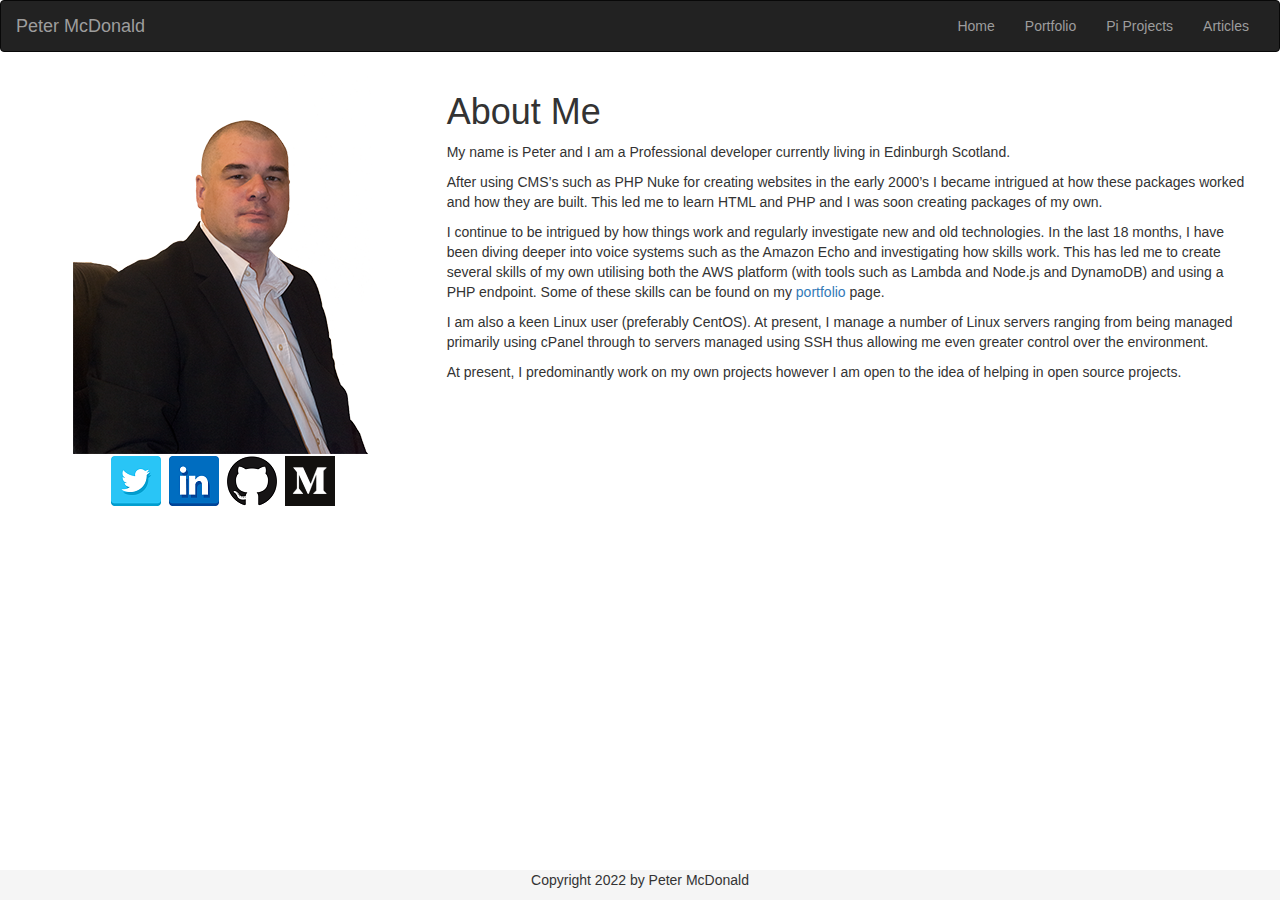
<file: index.html>
<!DOCTYPE html>
<html lang='en'>
<head>
    <meta charset='utf-8'>
    <meta name='viewport' content='width=device-width, initial-scale=1'>
    <link rel='stylesheet' href="css/bootstrap.min.css">
    <link rel='stylesheet' href="css/portfolio.css">
    <title>Peter McDonald</title>
</head>
<body>

<nav class="navbar navbar-inverse navbar-default">
    <div class="container-fluid">
        <!-- Brand and toggle get grouped for better mobile display -->
        <div class="navbar-header">
            <button type="button" class="navbar-toggle collapsed" data-toggle="collapse"
                    data-target="#bs-example-navbar-collapse-1" aria-expanded="false">
                <span class="sr-only">Toggle navigation</span>
                <span class="icon-bar"></span>
                <span class="icon-bar"></span>
                <span class="icon-bar"></span>
            </button>
            <a class="navbar-brand" href="index.html">Peter McDonald</a>
        </div>

        <!-- Collect the nav links, forms, and other content for toggling -->
        <div class="collapse navbar-collapse" id="bs-example-navbar-collapse-1">
            <ul class="nav navbar-nav navbar-right">
                <li><a href="index.html">Home</a></li>
                <li><a href="portfolio.html">Portfolio</a></li>
                <li><a href="pi-projects.html">Pi Projects</a></li>
                <li><a href="articles.html">Articles</a></li>
            </ul>
        </div><!-- /.navbar-collapse -->
    </div><!-- /.container-fluid -->
</nav>

<main class='container-fluid content'>
    <section id="profile-sidebar" class="col-12 col-sm-4 text-center">
        <figure>
            <img src="images/profile.png" alt="Peter McDonald" class="img-responsive center-block"/>
        </figure>
        <section>
            <ul class="social-media-list">
                <li class="social-media">
                    <a href="https://twitter.com/MyWebMyWay" rel="noopener noreferrer" target="_blank">
                        <img src="images/socialmedia/twitter.png" alt="Twitter" class="sm img-responsive" width="50"
                             height="50"/>
                    </a>
                </li>
                <li class="social-media">
                    <a href="https://uk.linkedin.com/in/peterdmcdonald" rel="noopener noreferrer" target="_blank">
                        <img src="images/socialmedia/linkedin.png" alt="LinkedIn" class="sm img-responsive" width="50"
                             height="50"/>
                    </a>
                </li>
                <li class="social-media">
                    <a href="https://github.com/petermcd" rel="noopener noreferrer" target="_blank">
                        <img src="images/socialmedia/github.png" alt="GitHub" class="sm img-responsive" width="50"
                             height="50"/>
                    </a>
                </li>
                <li class="social-media">
                    <a href="https://medium.com/@petermcd" rel="noopener noreferrer" target="_blank">
                        <img src="images/socialmedia/medium.png" alt="Medium" class="sm img-responsive" width="50"
                             height="50"/>
                    </a>
                </li>
            </ul>

        </section>

    </section>
    <article class="col-12 col-sm-8 biography">
        <h1>About Me</h1>
        <p>My name is Peter and I am a Professional developer currently living in Edinburgh Scotland.</p>
        <p>After using CMS’s such as PHP Nuke for creating websites in the early 2000’s I became intrigued at how these
            packages worked and how they are built. This led me to learn HTML and PHP and I was soon creating packages
            of my own.</p>
        <p>I continue to be intrigued by how things work and regularly investigate new and old technologies. In the last
            18 months, I have been diving deeper into voice systems such as the Amazon Echo and investigating how skills
            work. This has led me to create several skills of my own utilising both the AWS platform (with tools such as
            Lambda and Node.js and DynamoDB) and using a PHP endpoint. Some of these skills can be found on my <a
                    href="portfolio.html" target="_self">portfolio</a> page.</p>
        <p>I am also a keen Linux user (preferably CentOS). At present, I manage a number of Linux servers ranging from
            being managed primarily using cPanel through to servers managed using SSH thus allowing me even greater
            control over the environment.</p>
        <p>At present, I predominantly work on my own projects however I am open to the idea of helping in open source
            projects.</p>
    </article>
</main>

<footer class="clearfix">
    Copyright 2022 by Peter McDonald
</footer>
<script src="https://ajax.googleapis.com/ajax/libs/jquery/1.12.0/jquery.min.js" type="application/javascript"></script>
<script src="https://maxcdn.bootstrapcdn.com/bootstrap/3.3.6/js/bootstrap.min.js"
        type="application/javascript"></script>
</body>
</html>
</file>
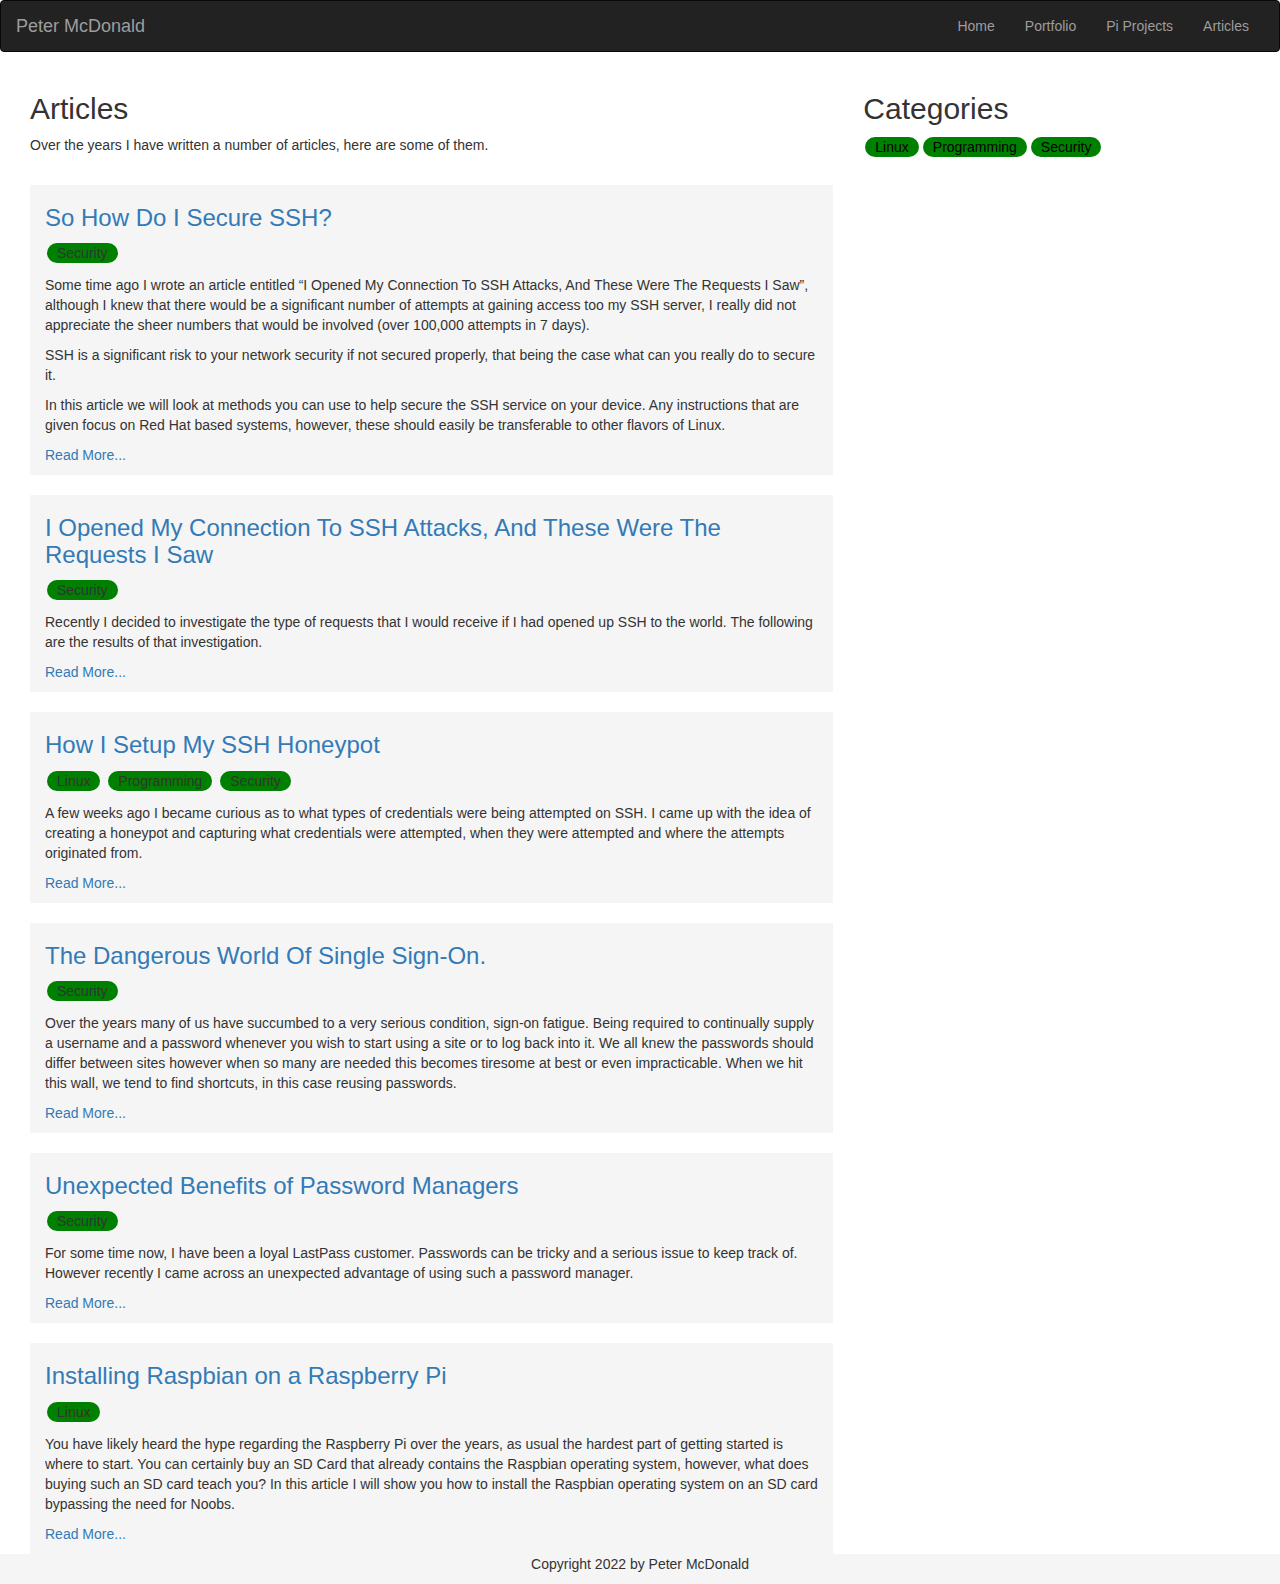
<file: articles.html>
<!DOCTYPE html>
<html lang='en'>
<head>
    <meta charset='utf-8'>
    <meta name='viewport' content='width=device-width, initial-scale=1'>
    <link rel='stylesheet'
          href="css/bootstrap.min.css">
    <link rel='stylesheet' href="css/portfolio.css">
    <title>Articles - Peter McDonald</title>
</head>
<body>
<nav class="navbar navbar-inverse navbar-default">
    <div class="container-fluid">
        <!-- Brand and toggle get grouped for better mobile display -->
        <div class="navbar-header">
            <button type="button" class="navbar-toggle collapsed" data-toggle="collapse"
                    data-target="#bs-example-navbar-collapse-1" aria-expanded="false">
                <span class="sr-only">Toggle navigation</span>
                <span class="icon-bar"></span>
                <span class="icon-bar"></span>
                <span class="icon-bar"></span>
            </button>
            <a class="navbar-brand" href="index.html">Peter McDonald</a>
        </div>

        <!-- Collect the nav links, forms, and other content for toggling -->
        <div class="collapse navbar-collapse" id="bs-example-navbar-collapse-1">
            <ul class="nav navbar-nav navbar-right">
                <li><a href="index.html">Home</a></li>
                <li><a href="portfolio.html">Portfolio</a></li>
                <li><a href="pi-projects.html">Pi Projects</a></li>
                <li><a href="articles.html">Articles</a></li>
            </ul>
        </div><!-- /.navbar-collapse -->
    </div><!-- /.container-fluid -->
</nav>

<div class='container-fluid content'>
    <main class="col-12 col-md-8">
        <div class="intro">
            <h2>
                Articles
            </h2>
            <p>
                Over the years I have written a number of articles, here are some of them.
            </p>
        </div>

        <div class="project clearfix col-12 col-lg-12">
            <section class="project-details">
                <h3>
                    <a class="url" href="https://medium.com/@petermcd/so-how-do-i-secure-ssh-69eacd7def25"
                       rel="noopener noreferrer">So How Do I Secure SSH?</a>
                </h3>
                <ul class="category-list">
                    <li class="category security">Security</li>
                </ul>
                <p>
                    Some time ago I wrote an article entitled “I Opened My Connection To SSH Attacks, And These Were The
                    Requests I Saw”, although I knew that there would be a significant number of attempts at gaining
                    access too my SSH server, I really did not appreciate the sheer numbers that would be involved (over
                    100,000 attempts in 7 days).
                </p>
                <p>
                    SSH is a significant risk to your network security if not secured properly, that being the case what
                    can you really do to secure it.
                </p>
                <p>
                    In this article we will look at methods you can use to help secure the SSH service on your device.
                    Any instructions that are given focus on Red Hat based systems, however, these should easily be
                    transferable to other flavors of Linux.
                </p>
                <p><a href="https://medium.com/@petermcd/so-how-do-i-secure-ssh-69eacd7def25">Read More...</a></p>
            </section>
        </div>

        <div class="project clearfix col-12 col-lg-12">
            <section class="project-details">
                <h3>
                    <a class="url"
                       href="https://medium.com/@petermcd/i-opened-my-connection-to-ssh-attacks-and-these-were-the-requests-i-saw-a5999d62e511"
                       rel="noopener noreferrer">I Opened My Connection To SSH Attacks, And These Were The Requests I
                        Saw</a>
                </h3>
                <ul class="category-list">
                    <li class="category security">Security</li>
                </ul>
                <p>
                    Recently I decided to investigate the type of requests that I would receive if I had opened up SSH
                    to the world. The following are the results of that investigation.
                </p>
                <p>
                    <a href="https://medium.com/@petermcd/i-opened-my-connection-to-ssh-attacks-and-these-were-the-requests-i-saw-a5999d62e511">Read
                        More...</a></p>
            </section>
        </div>

        <div class="project clearfix col-12 col-lg-12">
            <section class="project-details">
                <h3>
                    <a class="url" href="https://medium.com/@petermcd/how-i-setup-my-ssh-honeypot-b34b2bd3fba9"
                       rel="noopener noreferrer">How I Setup My SSH Honeypot</a>
                </h3>
                <ul class="category-list">
                    <li class="category linux">Linux</li>
                    <li class="category programming">Programming</li>
                    <li class="category security">Security</li>
                </ul>
                <p>
                    A few weeks ago I became curious as to what types of credentials were being attempted on SSH. I came
                    up with the idea of creating a honeypot and capturing what credentials were attempted, when they
                    were attempted and where the attempts originated from.
                </p>
                <p><a href="https://medium.com/@petermcd/how-i-setup-my-ssh-honeypot-b34b2bd3fba9">Read More...</a></p>
            </section>
        </div>

        <div class="project clearfix col-12 col-lg-12">
            <section class="project-details">
                <h3>
                    <a class="url"
                       href="https://medium.com/@petermcd/the-dangerous-world-of-single-sign-on-831c034b06c1"
                       rel="noopener noreferrer">The Dangerous World Of Single Sign-On.</a>
                </h3>
                <ul class="category-list">
                    <li class="category security">Security</li>
                </ul>
                <p>
                    Over the years many of us have succumbed to a very serious condition, sign-on fatigue. Being
                    required to continually supply a username and a password whenever you wish to start using a site or
                    to log back into it. We all knew the passwords should differ between sites however when so many are
                    needed this becomes tiresome at best or even impracticable. When we hit this wall, we tend to find
                    shortcuts, in this case reusing passwords.
                </p>
                <p><a href="https://medium.com/@petermcd/the-dangerous-world-of-single-sign-on-831c034b06c1">Read
                    More...</a></p>
            </section>
        </div>

        <div class="project clearfix col-12 col-lg-12">
            <section class="project-details">
                <h3>
                    <a class="url"
                       href="https://medium.com/@petermcd/the-unexpected-benefits-of-password-managers-cbddde0e4313"
                       rel="noopener noreferrer">Unexpected Benefits of Password Managers</a>
                </h3>
                <ul class="category-list">
                    <li class="category security">Security</li>
                </ul>
                <p>
                    For some time now, I have been a loyal LastPass customer. Passwords can be tricky and a serious
                    issue to keep track of. However recently I came across an unexpected advantage of using such a
                    password manager.
                </p>
                <p><a href="https://medium.com/@petermcd/the-unexpected-benefits-of-password-managers-cbddde0e4313">Read
                    More...</a></p>
            </section>
        </div>

        <div class="project clearfix col-12 col-lg-12">
            <section class="project-details">
                <h3>
                    <a class="url"
                       href="https://medium.com/@petermcd/installing-raspbian-on-a-raspberry-pi-7f75bf355043"
                       rel="noopener noreferrer">Installing Raspbian on a Raspberry Pi</a>
                </h3>
                <ul class="category-list">
                    <li class="category linux">Linux</li>
                </ul>
                <p>
                    You have likely heard the hype regarding the Raspberry Pi over the years, as usual the hardest part
                    of getting started is where to start. You can certainly buy an SD Card that already contains the
                    Raspbian operating system, however, what does buying such an SD card teach you?
                    In this article I will show you how to install the Raspbian operating system on an SD card bypassing
                    the need for Noobs.
                </p>
                <p><a href="https://medium.com/@petermcd/installing-raspbian-on-a-raspberry-pi-7f75bf355043">Read
                    More...</a></p>
            </section>
        </div>

    </main>
    <section class="col-12 col-md-4">
        <h2>Categories</h2>
        <ul class="filter-list">
        </ul>
        <ul class="remove-filter">
            <li class="remove-current-filter"><a href="#">Remove Filter</a></li>
        </ul>
    </section>
    <section class="category-details col-12 col-md-4">
        <h3><a href="http://petermcdonald.co.uk" target="_blank" rel="noopener noreferrer"></a></h3>
        <article></article>
    </section>
</div>
<footer class="clearfix">
    Copyright 2022 by Peter McDonald
</footer>
<script src="https://ajax.googleapis.com/ajax/libs/jquery/1.12.0/jquery.min.js" type="application/javascript"></script>
<script src="https://maxcdn.bootstrapcdn.com/bootstrap/3.3.6/js/bootstrap.min.js"
        type="application/javascript"></script>
<script src="js/articles.js" type="application/javascript"></script>
</body>
</html>
</file>
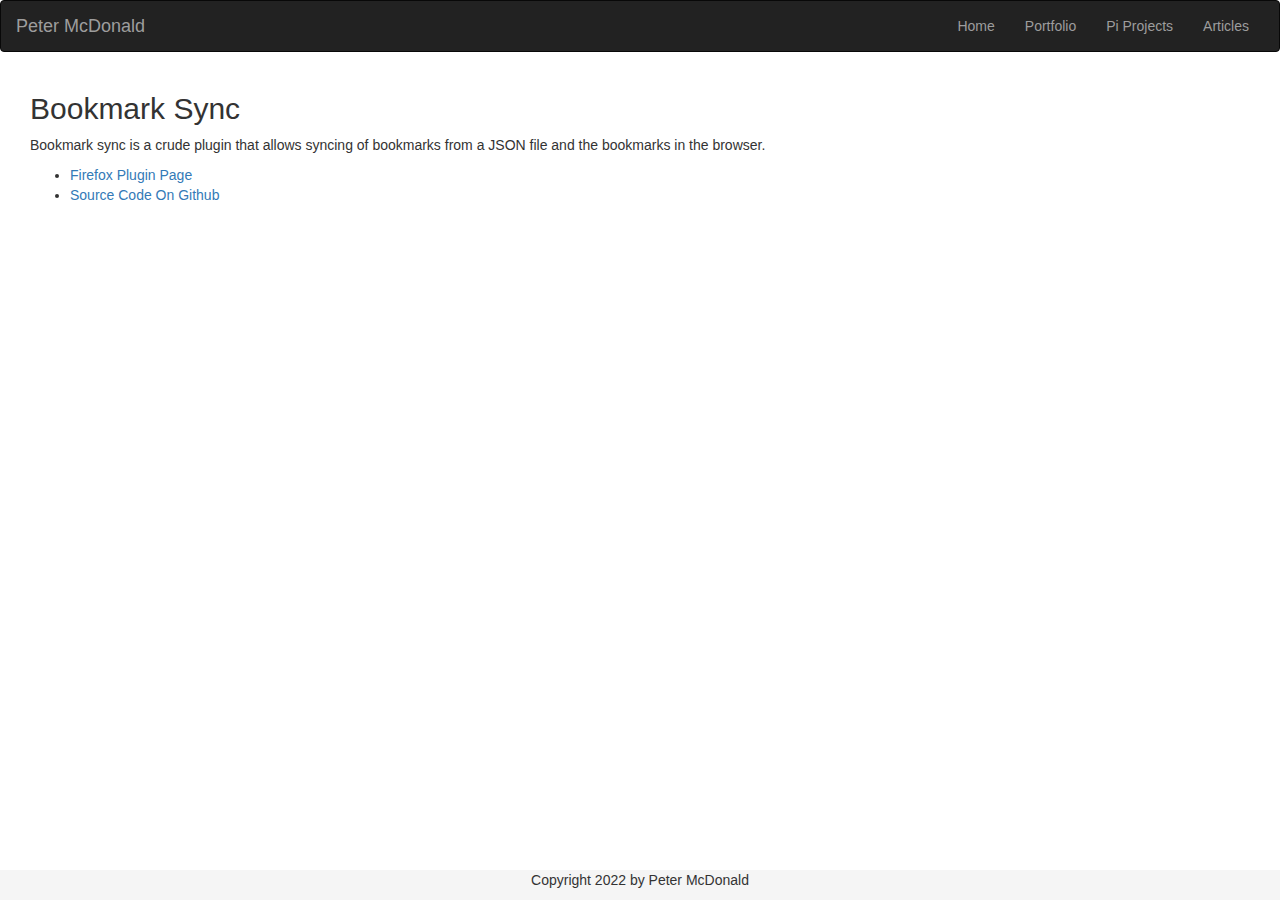
<file: bookmark-sync.html>
<!DOCTYPE html>
<html lang='en'>
<head>
    <meta charset='utf-8'>
    <meta name='viewport' content='width=device-width, initial-scale=1'>
    <link rel='stylesheet' href="css/bootstrap.min.css">
    <link rel='stylesheet' href="css/portfolio.css">
    <title>Bookmark Sync - Peter McDonald</title>
</head>
<body>

<nav class="navbar navbar-inverse navbar-default">
    <div class="container-fluid">
        <!-- Brand and toggle get grouped for better mobile display -->
        <div class="navbar-header">
            <button type="button" class="navbar-toggle collapsed" data-toggle="collapse"
                    data-target="#bs-example-navbar-collapse-1" aria-expanded="false">
                <span class="sr-only">Toggle navigation</span>
                <span class="icon-bar"></span>
                <span class="icon-bar"></span>
                <span class="icon-bar"></span>
            </button>
            <a class="navbar-brand" href="index.html">Peter McDonald</a>
        </div>

        <!-- Collect the nav links, forms, and other content for toggling -->
        <div class="collapse navbar-collapse" id="bs-example-navbar-collapse-1">
            <ul class="nav navbar-nav navbar-right">
                <li><a href="index.html">Home</a></li>
                <li><a href="portfolio.html">Portfolio</a></li>
                <li><a href="pi-projects.html">Pi Projects</a></li>
                <li><a href="articles.html">Articles</a></li>
            </ul>
        </div><!-- /.navbar-collapse -->
    </div><!-- /.container-fluid -->
</nav>

<div class='container-fluid content'>
    <main class="col-12 col-md-8">
        <div class="intro">
            <h2>
                Bookmark Sync
            </h2>
            <p>
                Bookmark sync is a crude plugin that allows syncing of bookmarks from a JSON file and the bookmarks in the browser.
            </p>
            <ul>
                <li><a href="https://addons.mozilla.org/en-GB/firefox/addon/bookmark-sync-rp/">Firefox Plugin Page</a></li>
                <li><a href="https://github.com/petermcd/Browser-sync">Source Code On Github</a></li>
            </ul>
        </div>
    </main>
</div>
<footer class="clearfix">
    Copyright 2022 by Peter McDonald
</footer>
<script src="https://ajax.googleapis.com/ajax/libs/jquery/1.12.0/jquery.min.js" type="application/javascript"></script>
<script src="https://maxcdn.bootstrapcdn.com/bootstrap/3.3.6/js/bootstrap.min.js"
        type="application/javascript"></script>
<script src="js/portfolio.js" type="application/javascript"></script>
</body>
</html>
</file>
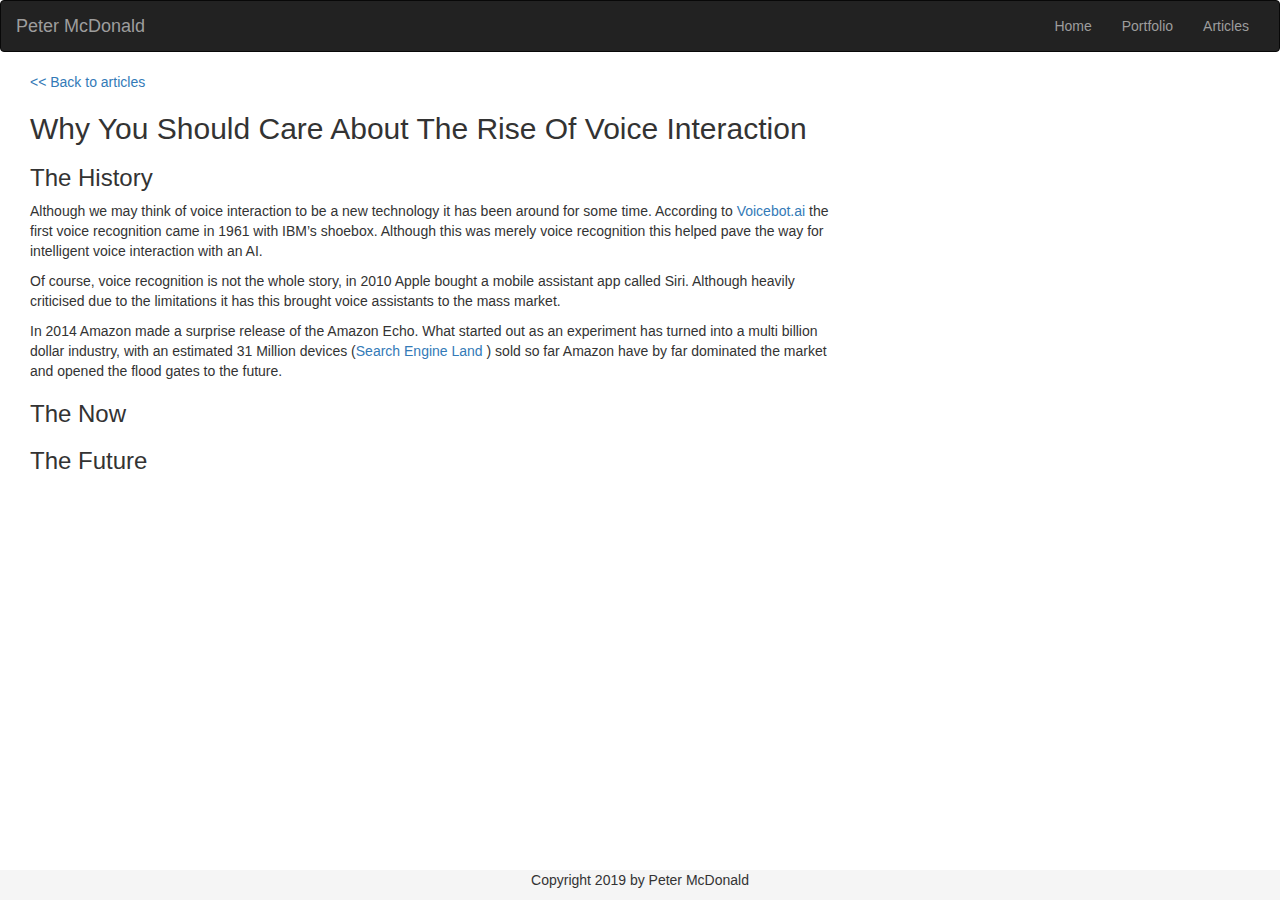
<file: caring-about-voice.html>
<!DOCTYPE html>
<html lang='en'>
<head>
    <meta charset='utf-8'>
    <meta name='viewport' content='width=device-width, initial-scale=1'>
    <link rel='stylesheet'
          href="css/bootstrap.min.css">
    <link rel='stylesheet' href="css/portfolio.css">
    <title>Caring About Voice - Peter McDonald</title>
</head>
<body>

<nav class="navbar navbar-inverse navbar-default">
    <div class="container-fluid">
        <!-- Brand and toggle get grouped for better mobile display -->
        <div class="navbar-header">
            <button type="button" class="navbar-toggle collapsed" data-toggle="collapse" data-target="#bs-example-navbar-collapse-1" aria-expanded="false">
                <span class="sr-only">Toggle navigation</span>
                <span class="icon-bar"></span>
                <span class="icon-bar"></span>
                <span class="icon-bar"></span>
            </button>
            <a class="navbar-brand" href="index.html">Peter McDonald</a>
        </div>

        <!-- Collect the nav links, forms, and other content for toggling -->
        <div class="collapse navbar-collapse" id="bs-example-navbar-collapse-1">
            <ul class="nav navbar-nav navbar-right">
                <li><a href="index.html">Home</a></li>
                <li><a href="portfolio.html">Portfolio</a></li>
                <li><a href="articles.html">Articles</a></li>
            </ul>
        </div><!-- /.navbar-collapse -->
    </div><!-- /.container-fluid -->
</nav>

<div class='container-fluid content'>
    <main class="col-12 col-md-8">
        <article>
            <a href="articles.html"><< Back to articles</a>
            <header>
                <h2>Why You Should Care About The Rise Of Voice Interaction</h2>
            </header>
            <section>
                <h3>The History</h3>
                <p>Although we may think of voice interaction to be a new technology it has been around for some time. According to <a href="https://www.voicebot.ai/2017/07/14/timeline-voice-assistants-short-history-voice-revolution/">Voicebot.ai</a> the first voice recognition came in 1961 with IBM’s shoebox. Although this was merely voice recognition this helped pave the way for intelligent voice interaction with an AI.</p>
                <p>Of course, voice recognition is not the whole story, in 2010 Apple bought a mobile assistant app called Siri. Although heavily criticised due to the limitations it has this brought voice assistants to the mass market.</p>
                <p>In 2014 Amazon made a surprise release of the Amazon Echo. What started out as an experiment has turned into a multi billion dollar industry, with an estimated 31 Million devices (<a href="https://searchengineland.com/analyst-firm-google-home-gains-ground-amazon-echo-44-million-total-units-sold-290544">Search Engine Land</a> ) sold so far Amazon have by far dominated the market and opened the flood gates to the future.</p>
                <h3>The Now</h3>
                <h3>The Future</h3>
            </section>
        </article>
    </main>
</div>
<footer class="clearfix">
    Copyright 2019 by Peter McDonald
</footer>
<script
        src="//ajax.googleapis.com/ajax/libs/jquery/1.12.0/jquery.min.js"
        type="text/javascript"></script>
<script
        src="//maxcdn.bootstrapcdn.com/bootstrap/3.3.6/js/bootstrap.min.js"
        type="text/javascript"></script>
<script
        src="/js/portfolio.js"
        type="text/javascript"></script>
</body>
</html>
</file>
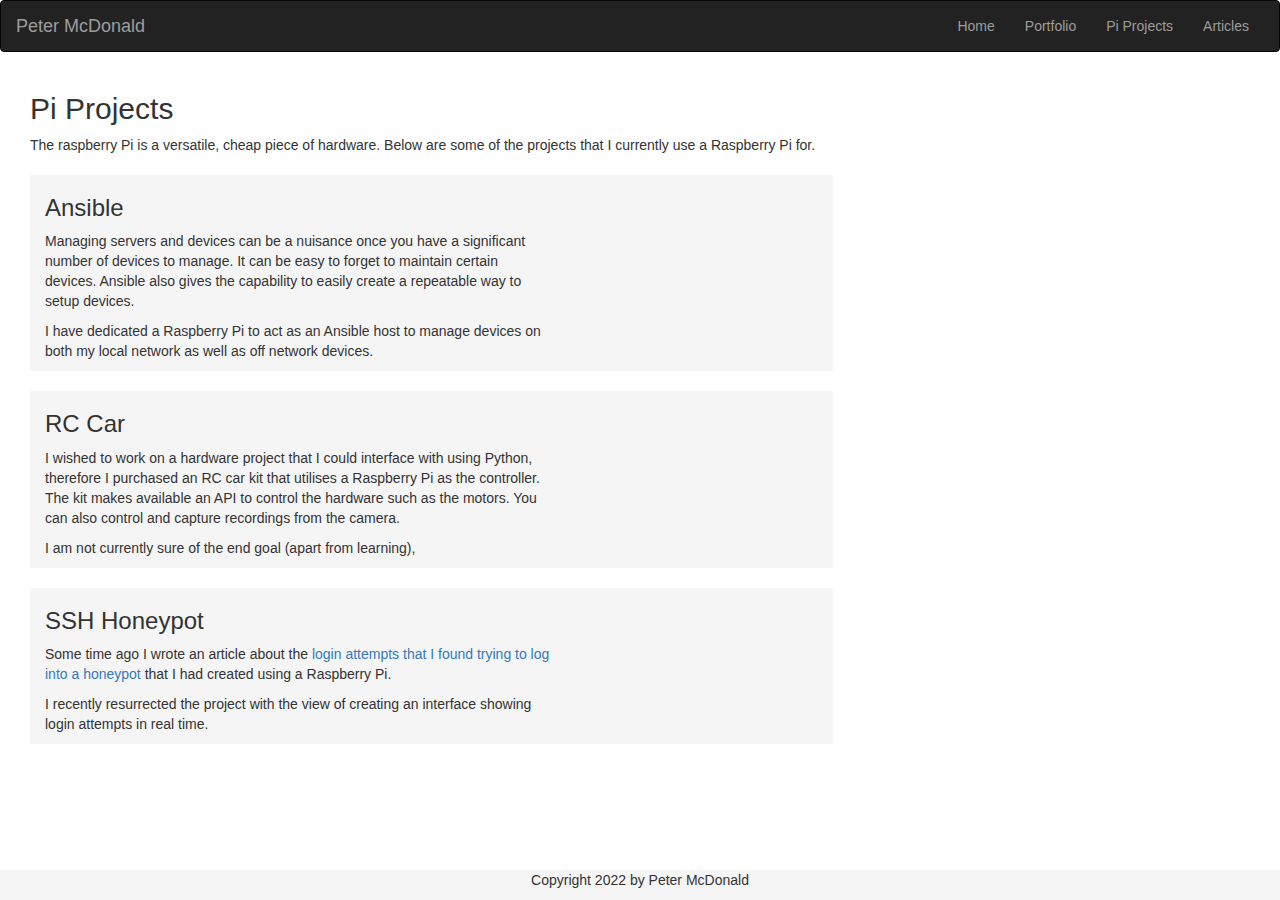
<file: pi-projects.html>
<!DOCTYPE html>
<html lang='en'>
<head>
    <meta charset='utf-8'>
    <meta name='viewport' content='width=device-width, initial-scale=1'>
    <link rel='stylesheet' href="css/bootstrap.min.css">
    <link rel='stylesheet' href="css/portfolio.css">
    <title>Portfolio - Peter McDonald</title>
</head>
<body>

<nav class="navbar navbar-inverse navbar-default">
    <div class="container-fluid">
        <!-- Brand and toggle get grouped for better mobile display -->
        <div class="navbar-header">
            <button type="button" class="navbar-toggle collapsed" data-toggle="collapse"
                    data-target="#bs-example-navbar-collapse-1" aria-expanded="false">
                <span class="sr-only">Toggle navigation</span>
                <span class="icon-bar"></span>
                <span class="icon-bar"></span>
                <span class="icon-bar"></span>
            </button>
            <a class="navbar-brand" href="index.html">Peter McDonald</a>
        </div>

        <!-- Collect the nav links, forms, and other content for toggling -->
        <div class="collapse navbar-collapse" id="bs-example-navbar-collapse-1">
            <ul class="nav navbar-nav navbar-right">
                <li><a href="index.html">Home</a></li>
                <li><a href="portfolio.html">Portfolio</a></li>
                <li><a href="pi-projects.html">Pi Projects</a></li>
                <li><a href="articles.html">Articles</a></li>
            </ul>
        </div><!-- /.navbar-collapse -->
    </div><!-- /.container-fluid -->
</nav>

<div class='container-fluid content'>
    <main class="col-12 col-md-8">
        <div class="intro">
            <h2>
                Pi Projects
            </h2>
            <p>
                The raspberry Pi is a versatile, cheap piece of hardware. Below are some of the projects that I
                currently use a Raspberry Pi for.
            </p>
        </div>

        <div class="project clearfix">
            <section class="project-details col-12 col-lg-8">
                <h3>
                    Ansible
                </h3>
                <p>
                    Managing servers and devices can be a nuisance once you have a significant number of devices to
                    manage. It can be easy to forget to maintain certain devices. Ansible also gives the capability
                    to easily create a repeatable way to setup devices.
                </p>
                <p>
                    I have dedicated a Raspberry Pi to act as an Ansible host to manage devices on both my local network
                    as well as off network devices.
                </p>
            </section>
        </div>

        <div class="project clearfix">
            <section class="project-details col-12 col-lg-8">
                <h3>
                    RC Car
                </h3>
                <p>
                    I wished to work on a hardware project that I could interface with using Python, therefore I
                    purchased an RC car kit that utilises a Raspberry Pi as the controller. The kit makes available an
                    API to control the hardware such as the motors. You can also control and capture recordings from
                    the camera.
                </p>
                <p>
                    I am not currently sure of the end goal (apart from learning),
                </p>
            </section>
        </div>

        <div class="project clearfix">
            <section class="project-details col-12 col-lg-8">
                <h3>
                    SSH Honeypot
                </h3>
                <p>
                    Some time ago I wrote an article about the
                    <a href="https://medium.com/@petermcd/i-opened-my-connection-to-ssh-attacks-and-these-were-the-requests-i-saw-a5999d62e511'">
                        login attempts that I found trying to log into a honeypot</a>
                    that I had created using a Raspberry Pi.
                </p>
                <p>
                    I recently resurrected the project with the view of creating an interface showing login attempts
                    in real time.
                </p>
            </section>
        </div>
    </main>
</div>
<footer class="clearfix">
    Copyright 2022 by Peter McDonald
</footer>
<script src="https://ajax.googleapis.com/ajax/libs/jquery/1.12.0/jquery.min.js" type="application/javascript"></script>
<script src="https://maxcdn.bootstrapcdn.com/bootstrap/3.3.6/js/bootstrap.min.js"
        type="application/javascript"></script>
<script src="js/portfolio.js" type="application/javascript"></script>
</body>
</html>
</file>
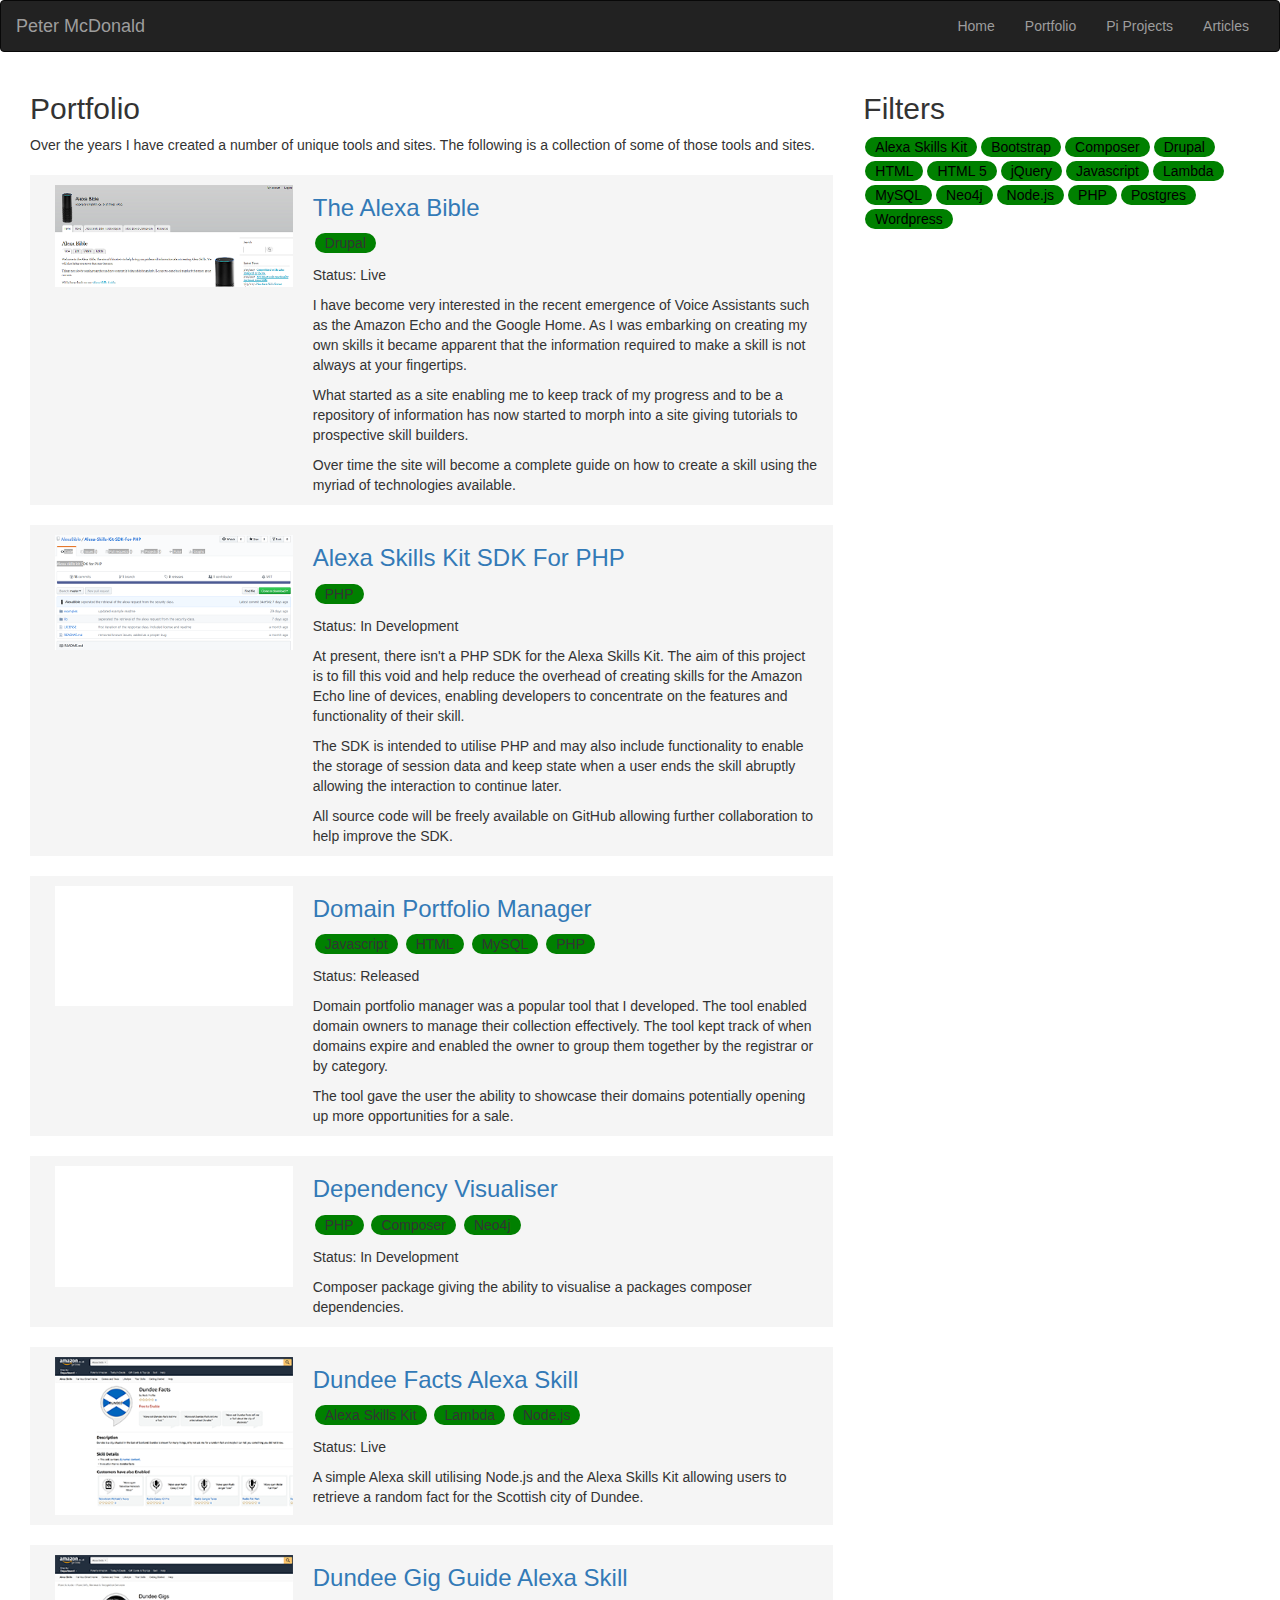
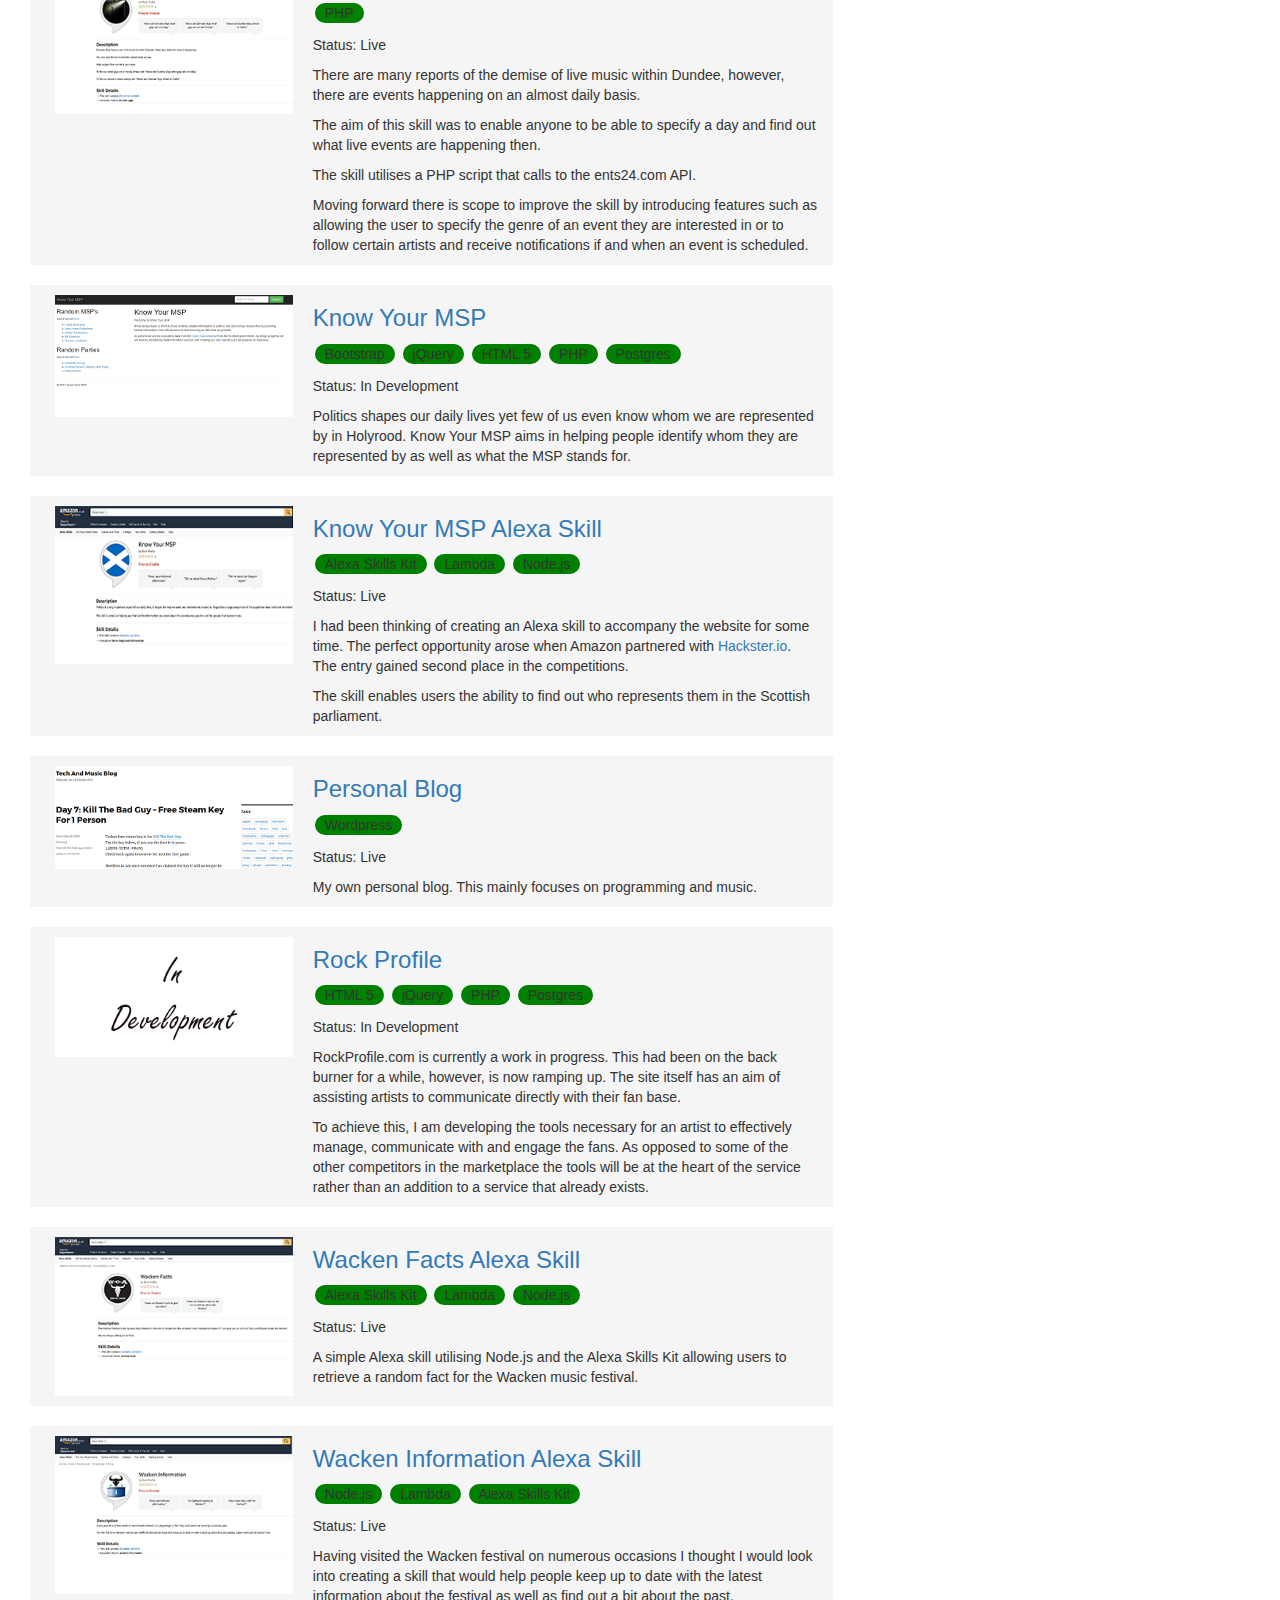
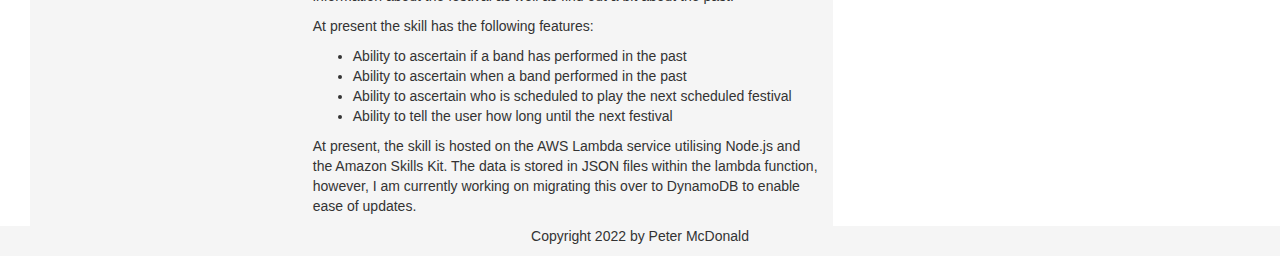
<file: portfolio.html>
<!DOCTYPE html>
<html lang='en'>
<head>
    <meta charset='utf-8'>
    <meta name='viewport' content='width=device-width, initial-scale=1'>
    <link rel='stylesheet' href="css/bootstrap.min.css">
    <link rel='stylesheet' href="css/portfolio.css">
    <title>Portfolio - Peter McDonald</title>
</head>
<body>

<nav class="navbar navbar-inverse navbar-default">
    <div class="container-fluid">
        <!-- Brand and toggle get grouped for better mobile display -->
        <div class="navbar-header">
            <button type="button" class="navbar-toggle collapsed" data-toggle="collapse"
                    data-target="#bs-example-navbar-collapse-1" aria-expanded="false">
                <span class="sr-only">Toggle navigation</span>
                <span class="icon-bar"></span>
                <span class="icon-bar"></span>
                <span class="icon-bar"></span>
            </button>
            <a class="navbar-brand" href="index.html">Peter McDonald</a>
        </div>

        <!-- Collect the nav links, forms, and other content for toggling -->
        <div class="collapse navbar-collapse" id="bs-example-navbar-collapse-1">
            <ul class="nav navbar-nav navbar-right">
                <li><a href="index.html">Home</a></li>
                <li><a href="portfolio.html">Portfolio</a></li>
                <li><a href="pi-projects.html">Pi Projects</a></li>
                <li><a href="articles.html">Articles</a></li>
            </ul>
        </div><!-- /.navbar-collapse -->
    </div><!-- /.container-fluid -->
</nav>

<div class='container-fluid content'>
    <main class="col-12 col-md-8">
        <div class="intro">
            <h2>
                Portfolio
            </h2>
            <p>
                Over the years I have created a number of unique tools and sites. The following is a collection of some
                of those tools and sites.
            </p>
        </div>

        <div class="project clearfix">
            <figure class="col-12 col-lg-4">
                <img class="screenshot img-responsive" src="images/alexabible.png" alt="Alexa Bible"/>
            </figure>
            <section class="project-details col-12 col-lg-8">
                <h3>
                    <a class="url" href="https://alexabible.com/" rel="noopener noreferrer" target="_blank">The Alexa
                        Bible</a>
                </h3>
                <ul class="skill-list">
                    <li class="skill drupal">Drupal</li>
                </ul>
                <p class="status">Status: Live</p>
                <p>
                    I have become very interested in the recent emergence of Voice Assistants such as the Amazon Echo
                    and the Google Home. As I was embarking on creating my own skills it became apparent that the
                    information required to make a skill is not always at your fingertips.
                </p>
                <p>
                    What started as a site enabling me to keep track of my progress and to be a repository of
                    information has now started to morph into a site giving tutorials to prospective skill builders.
                </p>
                <p>
                    Over time the site will become a complete guide on how to create a skill using the myriad of
                    technologies available.
                </p>
            </section>
        </div>

        <div class="project clearfix">
            <figure class="col-12 col-lg-4">
                <img class="screenshot img-responsive" src="images/skills-kit-github.png"
                     alt="Alexa Skills Kit SDK For PHP"/>
            </figure>
            <section class="project-details col-12 col-lg-8">
                <h3>
                    <a class="url" href="https://github.com/AlexaBible/Alexa-Skills-Kit-SDK-For-PHP"
                       rel="noopener noreferrer" target="_blank">Alexa Skills Kit SDK For PHP</a>
                </h3>
                <ul class="skill-list">
                    <li class="skill php">PHP</li>
                </ul>
                <p class="status">Status: In Development</p>
                <p>
                    At present, there isn't a PHP SDK for the Alexa Skills Kit. The aim of this project is to fill this
                    void and help reduce the overhead of creating skills for the Amazon Echo line of devices, enabling
                    developers to concentrate on the features and functionality of their skill.
                </p>
                <p>
                    The SDK is intended to utilise PHP and may also include functionality to enable the storage of
                    session data and keep state when a user ends the skill abruptly allowing the interaction to continue
                    later.
                </p>
                <p>
                    All source code will be freely available on GitHub allowing further collaboration to help improve
                    the SDK.
                </p>
            </section>
        </div>

        <div class="project clearfix">
            <figure class="col-12 col-lg-4">
                <img class="screenshot img-responsive" src="images/noimage.png" alt="Domain Portfolio Manager"/>
            </figure>
            <section class="project-details col-12 col-lg-8">
                <h3>
                    <a class="url" href="https://collectionmanagers.com" rel="noopener noreferrer" target="_blank">Domain
                        Portfolio Manager</a>
                </h3>
                <ul class="skill-list">
                    <li class="skill js">Javascript</li>
                    <li class="skill html">HTML</li>
                    <li class="skill mysql">MySQL</li>
                    <li class="skill php">PHP</li>
                </ul>
                <p class="status">Status: Released</p>
                <p>
                    Domain portfolio manager was a popular tool that I developed. The tool enabled domain owners to
                    manage their collection effectively. The tool kept track of when domains expire and enabled the
                    owner to group them together by the registrar or by category.
                </p>
                <p>
                    The tool gave the user the ability to showcase their domains potentially opening up more
                    opportunities for a sale.
                </p>
            </section>
        </div>

        <div class="project clearfix">
            <figure class="col-12 col-lg-4">
                <img class="screenshot img-responsive" src="images/noimage.png" alt="Dependency Visualiser"/>
            </figure>
            <section class="project-details col-12 col-lg-8">
                <h3>
                    <a class="url" href="https://packagist.org/packages/rockprofile/dependency-visualiser"
                       rel="noopener noreferrer" target="_blank">Dependency Visualiser</a>
                </h3>
                <ul class="skill-list">
                    <li class="skill php">PHP</li>
                    <li class="skill composer">Composer</li>
                    <li class="skill neo4j">Neo4j</li>
                </ul>
                <p class="status">Status: In Development</p>
                <p>
                    Composer package giving the ability to visualise a packages composer dependencies.
                </p>
            </section>
        </div>

        <div class="project clearfix">
            <figure class="col-12 col-lg-4">
                <img class="screenshot img-responsive" src="images/dundee-facts-alexa-skill.png"
                     alt="Dundee Facts Alexa Skill"/>
            </figure>
            <section class="project-details col-12 col-lg-8">
                <h3>
                    <a class="url" href="https://www.amazon.co.uk/Dundee-Facts/dp/B073C8WVFV/" rel="noopener noreferrer"
                       target="_blank">Dundee Facts Alexa Skill</a>
                </h3>
                <ul class="skill-list">
                    <li class="skill ask">Alexa Skills Kit</li>
                    <li class="skill lambda">Lambda</li>
                    <li class="skill nodejs">Node.js</li>
                </ul>
                <p class="status">Status: Live</p>
                <p>
                    A simple Alexa skill utilising Node.js and the Alexa Skills Kit allowing users to retrieve a random
                    fact for the Scottish city of Dundee.
                </p>
            </section>
        </div>

        <div class="project clearfix">
            <figure class="col-12 col-lg-4">
                <img class="screenshot img-responsive" src="images/dundee-gigs-alexa-skill.png"
                     alt="Dundee Gig Guide Alexa Skill"/>
            </figure>
            <section class="project-details col-12 col-lg-8">
                <h3>
                    <a class="url" href="https://www.amazon.co.uk/Dundee-Gigs/dp/B01MXCUIT0/" rel="noopener noreferrer"
                       target="_blank">Dundee Gig Guide Alexa Skill</a>
                </h3>
                <ul class="skill-list">
                    <li class="skill php">PHP</li>
                </ul>
                <p class="status">Status: Live</p>
                <p>
                    There are many reports of the demise of live music within Dundee, however, there are events
                    happening on an almost daily basis.
                </p>
                <p>
                    The aim of this skill was to enable anyone to be able to specify a day and find out what live events
                    are happening then.
                </p>
                <p>
                    The skill utilises a PHP script that calls to the ents24.com API.
                </p>
                <p>
                    Moving forward there is scope to improve the skill by introducing features such as allowing the user
                    to specify the genre of an event they are interested in or to follow certain artists and receive
                    notifications if and when an event is scheduled.
                </p>
            </section>
        </div>

        <div class="project clearfix">
            <figure class="col-12 col-lg-4">
                <img class="screenshot img-responsive" src="images/kymsp.png" alt="Know Your MSP"/>
            </figure>
            <section class="project-details col-12 col-lg-8">
                <h3>
                    <a class="url" href="https://knowyourmsp.com/" rel="noopener noreferrer" target="_blank">Know Your
                        MSP</a>
                </h3>
                <ul class="skill-list">
                    <li class="skill bootstrap">Bootstrap</li>
                    <li class="skill jquery">jQuery</li>
                    <li class="skill html5">HTML 5</li>
                    <li class="skill php">PHP</li>
                    <li class="skill psql">Postgres</li>
                </ul>
                <p class="status">Status: In Development</p>
                <p>
                    Politics shapes our daily lives yet few of us even know whom we are represented by in Holyrood. Know
                    Your MSP aims in helping people identify whom they are represented by as well as what the MSP stands
                    for.
                </p>
            </section>
        </div>

        <div class="project clearfix">
            <figure class="col-12 col-lg-4">
                <img class="screenshot img-responsive" src="images/know-your-msp-alexa-skill.png"
                     alt="Know Your MSP Alexa Skill"/>
            </figure>
            <section class="project-details col-12 col-lg-8">
                <h3>
                    <a class="url" href="https://www.amazon.co.uk/Rock-Profile-Know-Your-MSP/dp/B07387DTB8/"
                       rel="noopener noreferrer" target="_blank">Know Your MSP Alexa Skill</a>
                </h3>
                <ul class="skill-list">
                    <li class="skill ask">Alexa Skills Kit</li>
                    <li class="skill lambda">Lambda</li>
                    <li class="skill nodejs">Node.js</li>
                </ul>
                <p class="status">Status: Live</p>
                <p>
                    I had been thinking of creating an Alexa skill to accompany the website for some time. The perfect
                    opportunity arose when Amazon partnered with <a href="http://www.hackster.io">Hackster.io</a>. The
                    entry gained second place in the competitions.
                </p>
                <p>
                    The skill enables users the ability to find out who represents them in the Scottish parliament.
                </p>
            </section>
        </div>

        <div class="project clearfix">
            <figure class="col-12 col-lg-4">
                <img class="screenshot img-responsive" src="images/blog.png" alt="Personal Blog"/>
            </figure>
            <section class="project-details col-12 col-lg-8">
                <h3>
                    <a class="url" href="https://blog.petermcdonald.co.uk" rel="noopener noreferrer" target="_blank">Personal
                        Blog</a>
                </h3>
                <ul class="skill-list">
                    <li class="skill wp">Wordpress</li>
                </ul>
                <p class="status">Status: Live</p>
                <p>
                    My own personal blog. This mainly focuses on programming and music.
                </p>
            </section>
        </div>

        <div class="project clearfix">
            <figure class="col-12 col-lg-4">
                <img class="screenshot img-responsive" src="images/rock-profile.png" alt="Rock Profile"/>
            </figure>
            <section class="project-details col-12 col-lg-8">
                <h3>
                    <a class="url" href="https://rockprofile.com/" rel="noopener noreferrer" target="_blank">Rock
                        Profile</a>
                </h3>
                <ul class="skill-list">
                    <li class="skill html5">HTML 5</li>
                    <li class="skill jquery">jQuery</li>
                    <li class="skill php">PHP</li>
                    <li class="skill psql">Postgres</li>
                </ul>
                <p class="status">Status: In Development</p>
                <p>
                    RockProfile.com is currently a work in progress. This had been on the back burner for a while,
                    however, is now ramping up. The site itself has an aim of assisting artists to communicate directly
                    with their fan base.
                </p>
                <p>
                    To achieve this, I am developing the tools necessary for an artist to effectively manage,
                    communicate with and engage the fans. As opposed to some of the other competitors in the marketplace
                    the tools will be at the heart of the service rather than an addition to a service that already
                    exists.
                </p>
            </section>
        </div>

        <div class="project clearfix">
            <figure class="col-12 col-lg-4">
                <img class="screenshot img-responsive" src="images/wacken-facts-alexa-skill.png"
                     alt="Wacken Facts Alexa Skill"/>
            </figure>
            <section class="project-details col-12 col-lg-8">
                <h3>
                    <a class="url" href="https://www.amazon.co.uk/Wacken-Facts/dp/B0719WQB12/" rel="noopener noreferrer"
                       target="_blank">Wacken Facts Alexa Skill</a>
                </h3>
                <ul class="skill-list">
                    <li class="skill ask">Alexa Skills Kit</li>
                    <li class="skill lambda">Lambda</li>
                    <li class="skill nodejs">Node.js</li>
                </ul>
                <p class="status">Status: Live</p>
                <p>
                    A simple Alexa skill utilising Node.js and the Alexa Skills Kit allowing users to retrieve a random
                    fact for the Wacken music festival.
                </p>
            </section>
        </div>

        <div class="project clearfix">
            <figure class="col-12 col-lg-4">
                <img class="screenshot img-responsive" src="images/wacken-information-alexa-skill.png"
                     alt="Wacken Information Alexa Skill"/>
            </figure>
            <section class="project-details col-12 col-lg-8">
                <h3>
                    <a class="url" href="https://www.amazon.co.uk/Wacken-Information/dp/B074PV2LGB/"
                       rel="noopener noreferrer" target="_blank">Wacken Information Alexa Skill</a>
                </h3>
                <ul class="skill-list">
                    <li class="skill nodejs">Node.js</li>
                    <li class="skill lambda">Lambda</li>
                    <li class="skill ask">Alexa Skills Kit</li>
                </ul>
                <p class="status">Status: Live</p>
                <p>
                    Having visited the Wacken festival on numerous occasions I thought I would look into creating a
                    skill that would help people keep up to date with the latest information about the festival as well
                    as find out a bit about the past.
                </p>
                <p>
                    At present the skill has the following features:
                </p>
                <ul>
                    <li>
                        Ability to ascertain if a band has performed in the past
                    </li>
                    <li>
                        Ability to ascertain when a band performed in the past
                    </li>
                    <li>
                        Ability to ascertain who is scheduled to play the next scheduled festival
                    </li>
                    <li>
                        Ability to tell the user how long until the next festival
                    </li>
                </ul>
                <p>
                    At present, the skill is hosted on the AWS Lambda service utilising Node.js and the Amazon Skills
                    Kit. The data is stored in JSON files within the lambda function, however, I am currently working on
                    migrating this over to DynamoDB to enable ease of updates.
                </p>
            </section>
        </div>
    </main>
    <section class="col-12 col-md-4">
        <h2>Filters</h2>
        <ul class="filter-list">
        </ul>
        <ul class="remove-filter">
            <li class="remove-current-filter"><a href="#">Remove Filter</a></li>
        </ul>
    </section>
    <section class="skill-details col-12 col-md-4">
        <h3><a href="http://petermcdonald.co.uk" target="_blank" rel="noopener noreferrer"></a></h3>
        <article></article>
    </section>
</div>
<footer class="clearfix">
    Copyright 2022 by Peter McDonald
</footer>
<script src="https://ajax.googleapis.com/ajax/libs/jquery/1.12.0/jquery.min.js" type="application/javascript"></script>
<script src="https://maxcdn.bootstrapcdn.com/bootstrap/3.3.6/js/bootstrap.min.js"
        type="application/javascript"></script>
<script src="js/portfolio.js" type="application/javascript"></script>
</body>
</html>
</file>
<file: css/portfolio.css>
@CHARSET "ISO-8859-1";
html {
	position: relative;
	min-height: 100%;
}
body {
	margin-bottom: 30px;
}
footer {
	 text-align: center;
	 position: absolute;
	 bottom: 0;
	 width: 100%;
	 height: 30px;
	 background-color: #f5f5f5;
}
.project{
	margin-top: 20px;
	background-color: WhiteSmoke;
}
.container .text-muted {
	margin: 20px 0;
}
.screenshot{
	margin: 10px;
}
.category-list, .filter-list, .skill-list, .social-media-list{
	padding-left: 0;
}
.category, .skill, .filter, .remove-current-filter{
	border-radius: 10px;
	padding-left: 10px;	
	padding-right: 10px;
	margin: 2px;
	display: inline-block;
}
.category, .skill, .filter{
	background-color: green;
}
.filter a, .remove-current-filter a{
	color: black;
	text-decoration: none;
}
.remove-current-filter{
	background-color: red;	
}
.remove-filter{
	padding-left: 0;
	display: none;
}
.skill-details .category-details{
	display: none;
}
.project-details, .biography{
	overflow: hidden;
}
.social-media{
	margin: 2px;
	display: inline-block;
}
</file>
